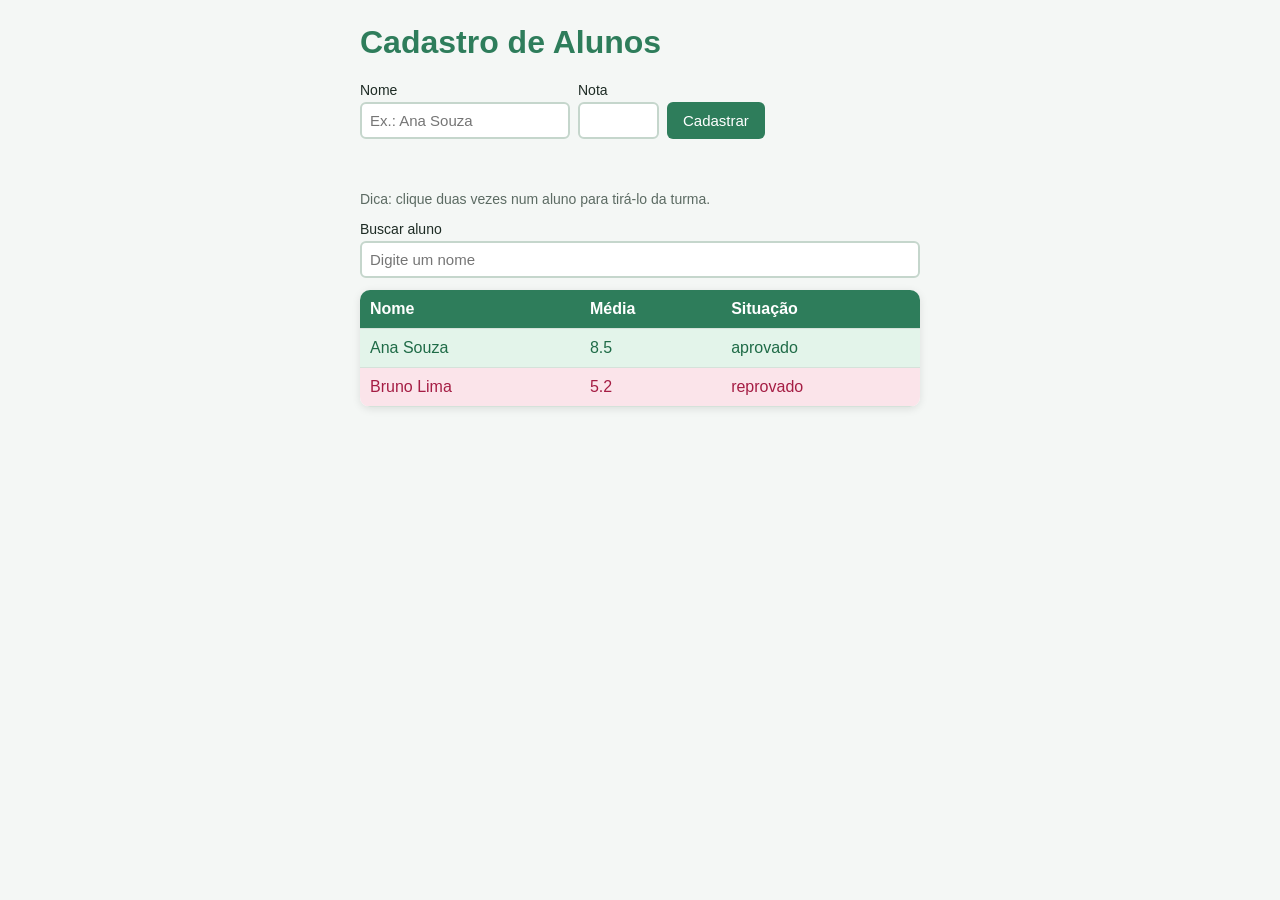
<file: AULA 12/index.html>
<!DOCTYPE html>
<html lang="pt-br">
<head>
  <meta charset="UTF-8">
  <title>Cadastro de Alunos</title>
  <link rel="stylesheet" href="style.css">
</head>
<body>
  <h1>Cadastro de Alunos</h1>

  <!-- novalidate: quem confere os campos é o nosso JavaScript, não o navegador -->
  <form id="form-aluno" novalidate>
    <label>
      Nome
      <input name="nome" placeholder="Ex.: Ana Souza">
    </label>
    <label>
      Nota
      <input name="nota" type="number" min="0" max="10" step="0.1">
    </label>
    <button type="submit">Cadastrar</button>
  </form>
  <p id="aviso" class="aviso"></p>
  <p class="dica">Dica: clique duas vezes num aluno para tirá-lo da turma.</p>
  <label class="busca">
    Buscar aluno
    <input id="busca" type="search" placeholder="Digite um nome">
  </label>

  <p id="vazio" class="vazio" hidden>Nenhum aluno cadastrado.</p>

  <table id="quadro">
    <thead>
      <tr>
        <th>Nome</th>
        <th>Média</th>
        <th>Situação</th>
      </tr>
    </thead>
    <tbody id="tabela"></tbody>
  </table>

  <script src="script.js"></script>
</body>
</html>
</file>
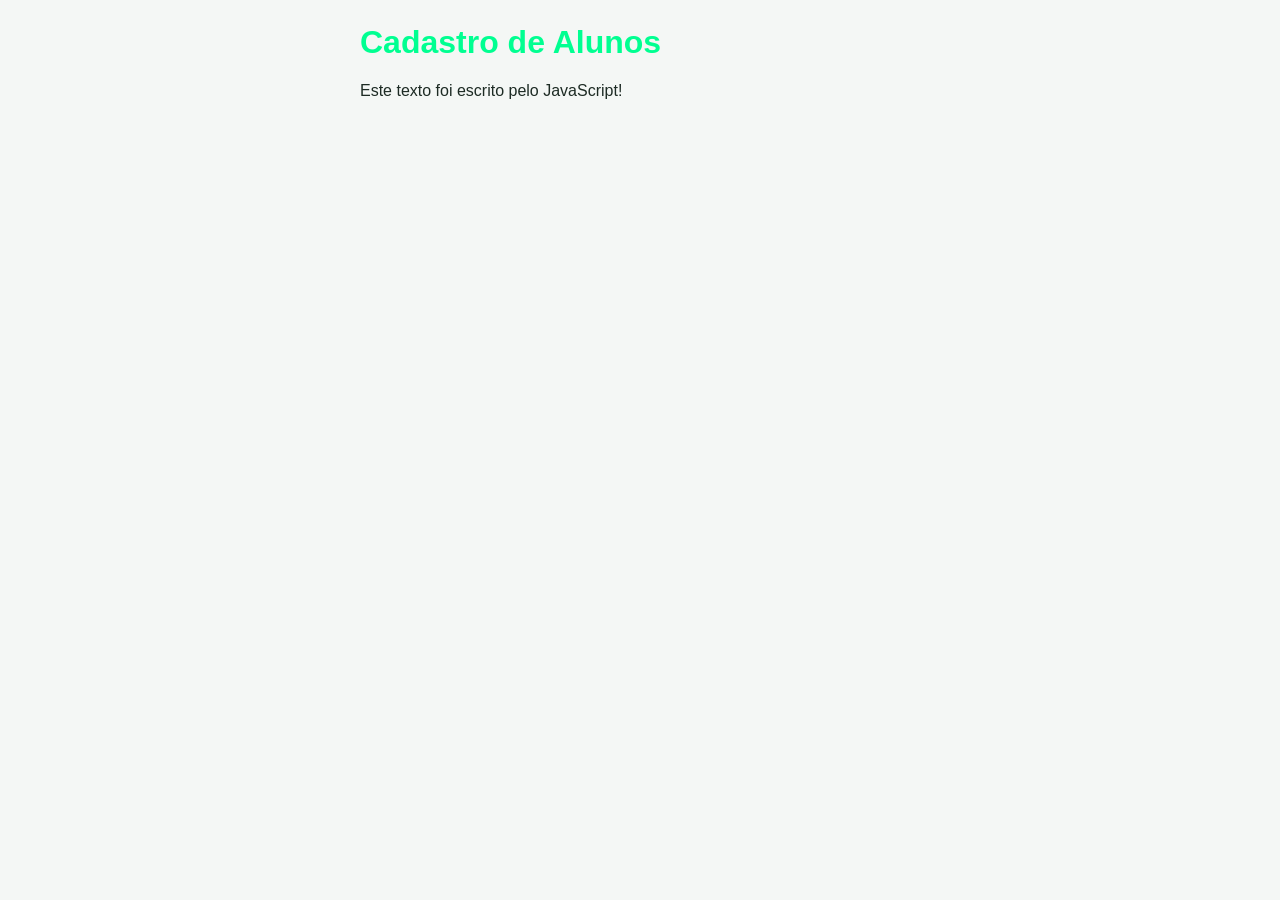
<file: AULA 11/ex1/index.html>
<!DOCTYPE html>
<html lang="pt-br">
<head>
  <meta charset="UTF-8">
  <title>Cadastro de Alunos</title>
  <link rel="stylesheet" href="/AULA 11/ex1/style.css">
</head>
<body>
  <h1 id="titulo">Título provisório</h1>
  <p id="mensagem">Este texto ainda é do HTML.</p>

  <!-- o script fica no fim do body: assim o HTML já existe quando ele roda -->
  <script src="/AULA 11/ex1/script.js"></script>
</body>
</html>
</file>
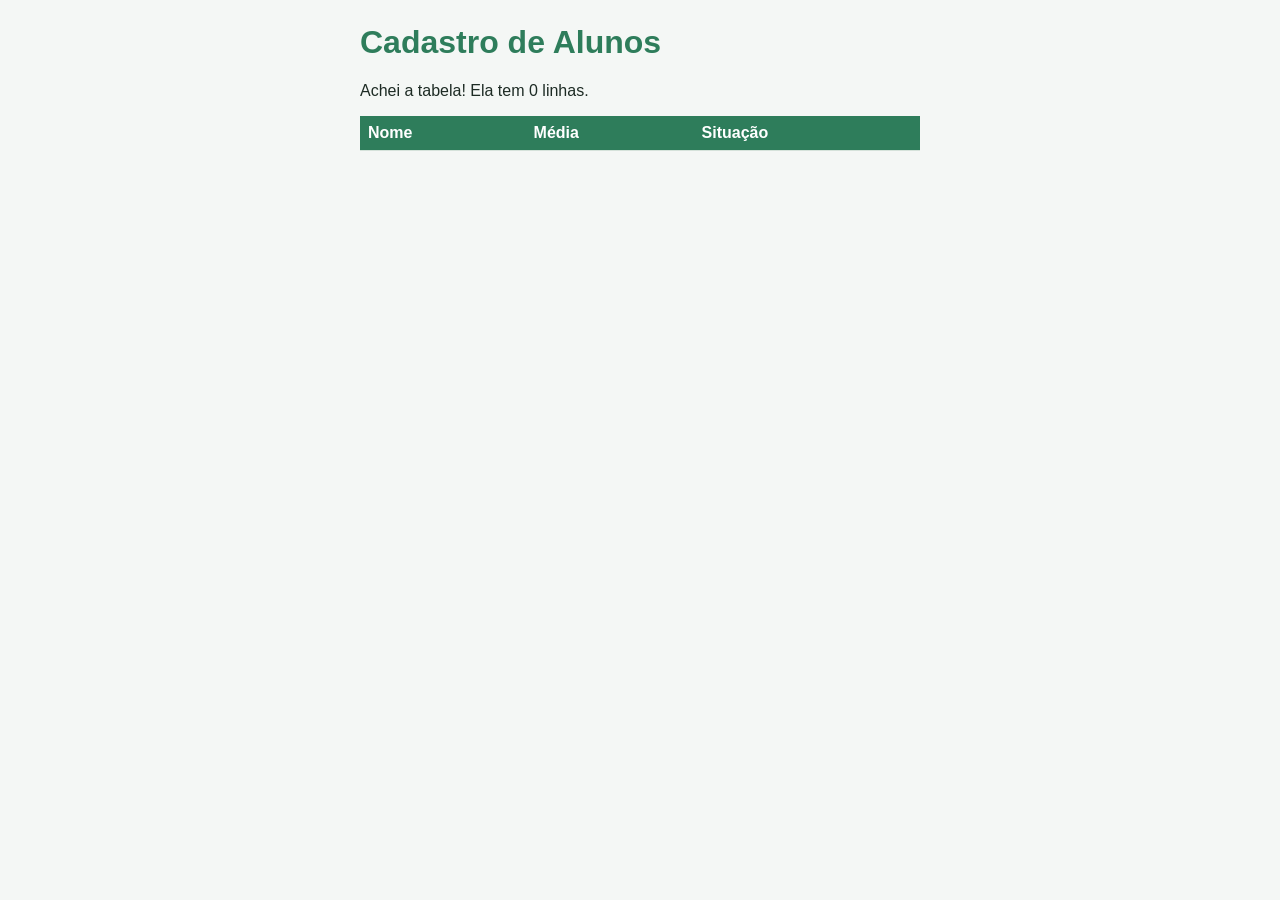
<file: AULA 11/ex2/index.html>
<!DOCTYPE html>
<html lang="pt-br">
<head>
  <meta charset="UTF-8">
  <title>Cadastro de Alunos</title>
  <link rel="stylesheet" href="/AULA 11/ex2/style.css">
</head>
<body>
  <h1>Cadastro de Alunos</h1>
  <p id="aviso"></p>

  <table>
    <thead>
      <tr>
        <th>Nome</th>
        <th>Média</th>
        <th>Situação</th>
      </tr>
    </thead>
    <!-- o tbody começa vazio: quem vai preencher é o JavaScript -->
    <tbody id="tabela"></tbody>
  </table>

  <script src="/AULA 11/ex2/script.js"></script>
</body>
</html>
</file>
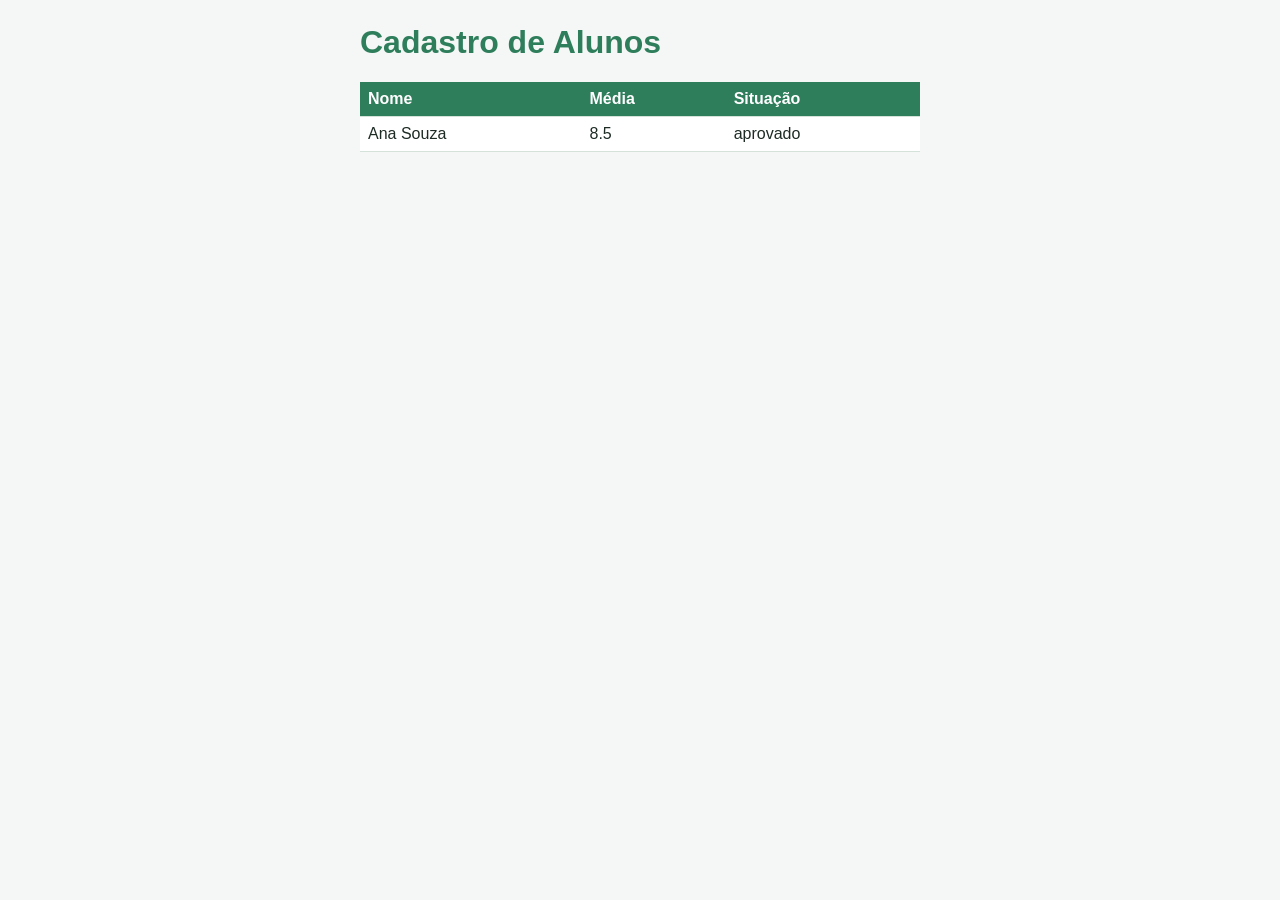
<file: AULA 11/ex3/index.html>
<!DOCTYPE html>
<html lang="pt-br">
<head>
  <meta charset="UTF-8">
  <title>Cadastro de Alunos</title>
  <link rel="stylesheet" href="/AULA 11/ex3/style.css">
</head>
<body>
  <h1>Cadastro de Alunos</h1>
  <p id="aviso"></p>

  <table>
    <thead>
      <tr>
        <th>Nome</th>
        <th>Média</th>
        <th>Situação</th>
      </tr>
    </thead>
    <!-- o tbody começa vazio: quem vai preencher é o JavaScript -->
    <tbody id="tabela"></tbody>
  </table>

  <script src="/AULA 11/ex3/script.js"></script>
</body>
</html>
</file>
<file: AULA 12/style.css>
body {
  font-family: Arial, sans-serif;
  max-width: 560px;
  margin: 24px auto;
  padding: 0 16px;
  background: #f4f7f5;
  color: #1d2b24;
}

h1 {
  color: #2e7d5b;
}

form {
  display: flex;
  flex-wrap: wrap;
  gap: 8px;
  align-items: end;
  margin-bottom: 12px;
}

label {
  display: flex;
  flex-direction: column;
  gap: 4px;
  font-size: 14px;
}

input {
  padding: 8px;
  border: 2px solid #c5d6cc;
  border-radius: 6px;
  font-size: 15px;
}

button {
  padding: 10px 16px;
  border: none;
  border-radius: 6px;
  background: #2e7d5b;
  color: white;
  font-size: 15px;
  cursor: pointer;
}

button:hover {
  background: #1f6b47;
}

table {
  width: 100%;
  border-collapse: collapse;
  background: white;
  border-radius: 10px;
  overflow: hidden;
  box-shadow: 0 2px 8px rgba(0, 0, 0, 0.1);
}

th,
td {
  padding: 10px;
  text-align: left;
  border-bottom: 1px solid #d5e2da;
}

th {
  background: #2e7d5b;
  color: white;
}

.aprovado {
  background: #e3f4ea;
  color: #1f6b47;
}

.reprovado {
  background: #fbe4ea;
  color: #a51d44;
}

.vazio {
  padding: 16px;
  border: 2px dashed #8a9a92;
  border-radius: 10px;
  text-align: center;
  color: #5c6b63;
}

.aviso {
  min-height: 1.2em;
  color: #2e7d5b;
  font-weight: bold;
}

/* o campo com problema ganha borda vermelha */
.campo-erro {
  border-color: #c22450;
  background: #fff5f7;
}

.aviso.erro {
  color: #c22450;
}

.busca {
  margin-bottom: 12px;
}

/* o cursor avisa que a linha pode ser clicada */
tbody tr {
  cursor: pointer;
}

.dica {
  font-size: 14px;
  color: #5c6b63;
}
</file>
<file: AULA 11/ex1/style.css>
body {
  font-family: Arial, sans-serif;
  max-width: 560px;
  margin: 24px auto;
  padding: 0 16px;
  background: #f4f7f5;
  color: #1d2b24;
}

h1 {
  color: #00ff91;
}
</file>
<file: AULA 11/ex2/style.css>
body {
  font-family: Arial, sans-serif;
  max-width: 560px;
  margin: 24px auto;
  padding: 0 16px;
  background: #f4f7f5;
  color: #1d2b24;
}

h1 {
  color: #2e7d5b;
}

table {
  width: 100%;
  border-collapse: collapse;
  background: white;
}

th,
td {
  padding: 8px;
  text-align: left;
  border-bottom: 1px solid #d5e2da;
}

th {
  background: #2e7d5b;
  color: white;
}
</file>
<file: AULA 11/ex3/style.css>
body {
  font-family: Arial, sans-serif;
  max-width: 560px;
  margin: 24px auto;
  padding: 0 16px;
  background: #f4f7f5;
  color: #1d2b24;
}

h1 {
  color: #2e7d5b;
}

table {
  width: 100%;
  border-collapse: collapse;
  background: white;
}

th,
td {
  padding: 8px;
  text-align: left;
  border-bottom: 1px solid #d5e2da;
}

th {
  background: #2e7d5b;
  color: white;
}
</file>
